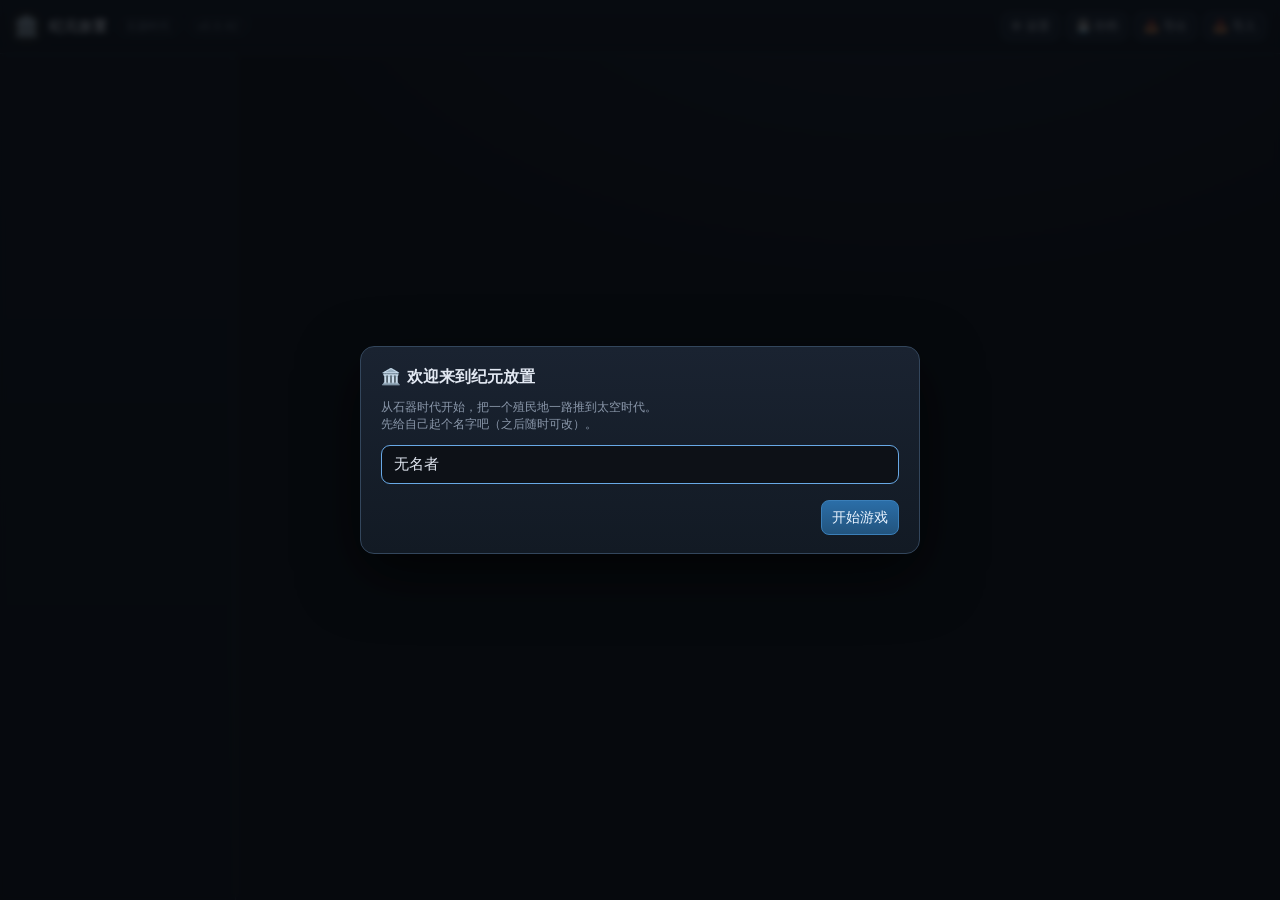
<file: index.html>
<!DOCTYPE html>
<html lang="zh-CN">
<head>
<meta charset="utf-8">
<meta name="viewport" content="width=device-width,initial-scale=1,maximum-scale=1,user-scalable=no">
<title>纪元放置 · Era Idle</title>
<meta name="description" content="纪元放置：从石器时代到太空时代的殖民地放置游戏。">
<link rel="icon" href="data:image/svg+xml,<svg xmlns='http://www.w3.org/2000/svg' viewBox='0 0 100 100'><text y='.9em' font-size='90'>🏛️</text></svg>">
<meta http-equiv="Cache-Control" content="no-cache, no-store, must-revalidate">
<meta http-equiv="Pragma" content="no-cache">
<meta http-equiv="Expires" content="0">
<link rel="stylesheet" href="css/style.css?v=0.0.42">
</head>
<body>
<div id="app">
  <header id="hud">
    <div class="brand">
      <div class="logo">🏛️</div>
      <div>
        <div class="title">纪元放置</div>
      </div>
      <div class="era" id="hudEra">石器时代</div>
      <div class="ver" id="hudVer" title="测试版版本号"></div>
    </div>
    <div class="resbar" id="resbar"></div>
    <div class="spacer"></div>
    <div class="acts">
      <button id="btnSettings" title="设置">⚙ 设置</button>
      <button id="btnSave" title="立即保存">💾 存档</button>
      <button id="btnExport" title="导出存档到剪贴板">📤 导出</button>
      <button id="btnImport" title="从剪贴板导入存档">📥 导入</button>
    </div>
  </header>
  <div id="body">
    <nav id="side"></nav>
    <main id="page"><div class="wrap" id="mainWrap"></div></main>
  </div>
</div>
<div id="modal"><div class="box" id="modalBox"></div></div>
<div id="itemTip" class="tooltip"></div>
<div id="lootFeed" class="lootfeed"></div>

<script src="js/data/items.js?v=0.0.42"></script>
<script src="js/data/jobs.js?v=0.0.42"></script>
<script src="js/data/techs.js?v=0.0.42"></script>
<script src="js/data/passives.js?v=0.0.42"></script>
<script src="js/data/enemies.js?v=0.0.42"></script>
<script src="js/engine.js?v=0.0.42"></script>
<script src="js/icons.js?v=0.0.42"></script>
<script src="js/ui.js?v=0.0.42"></script>
<script src="js/app.js?v=0.0.42"></script>
</body>
</html>
</file>
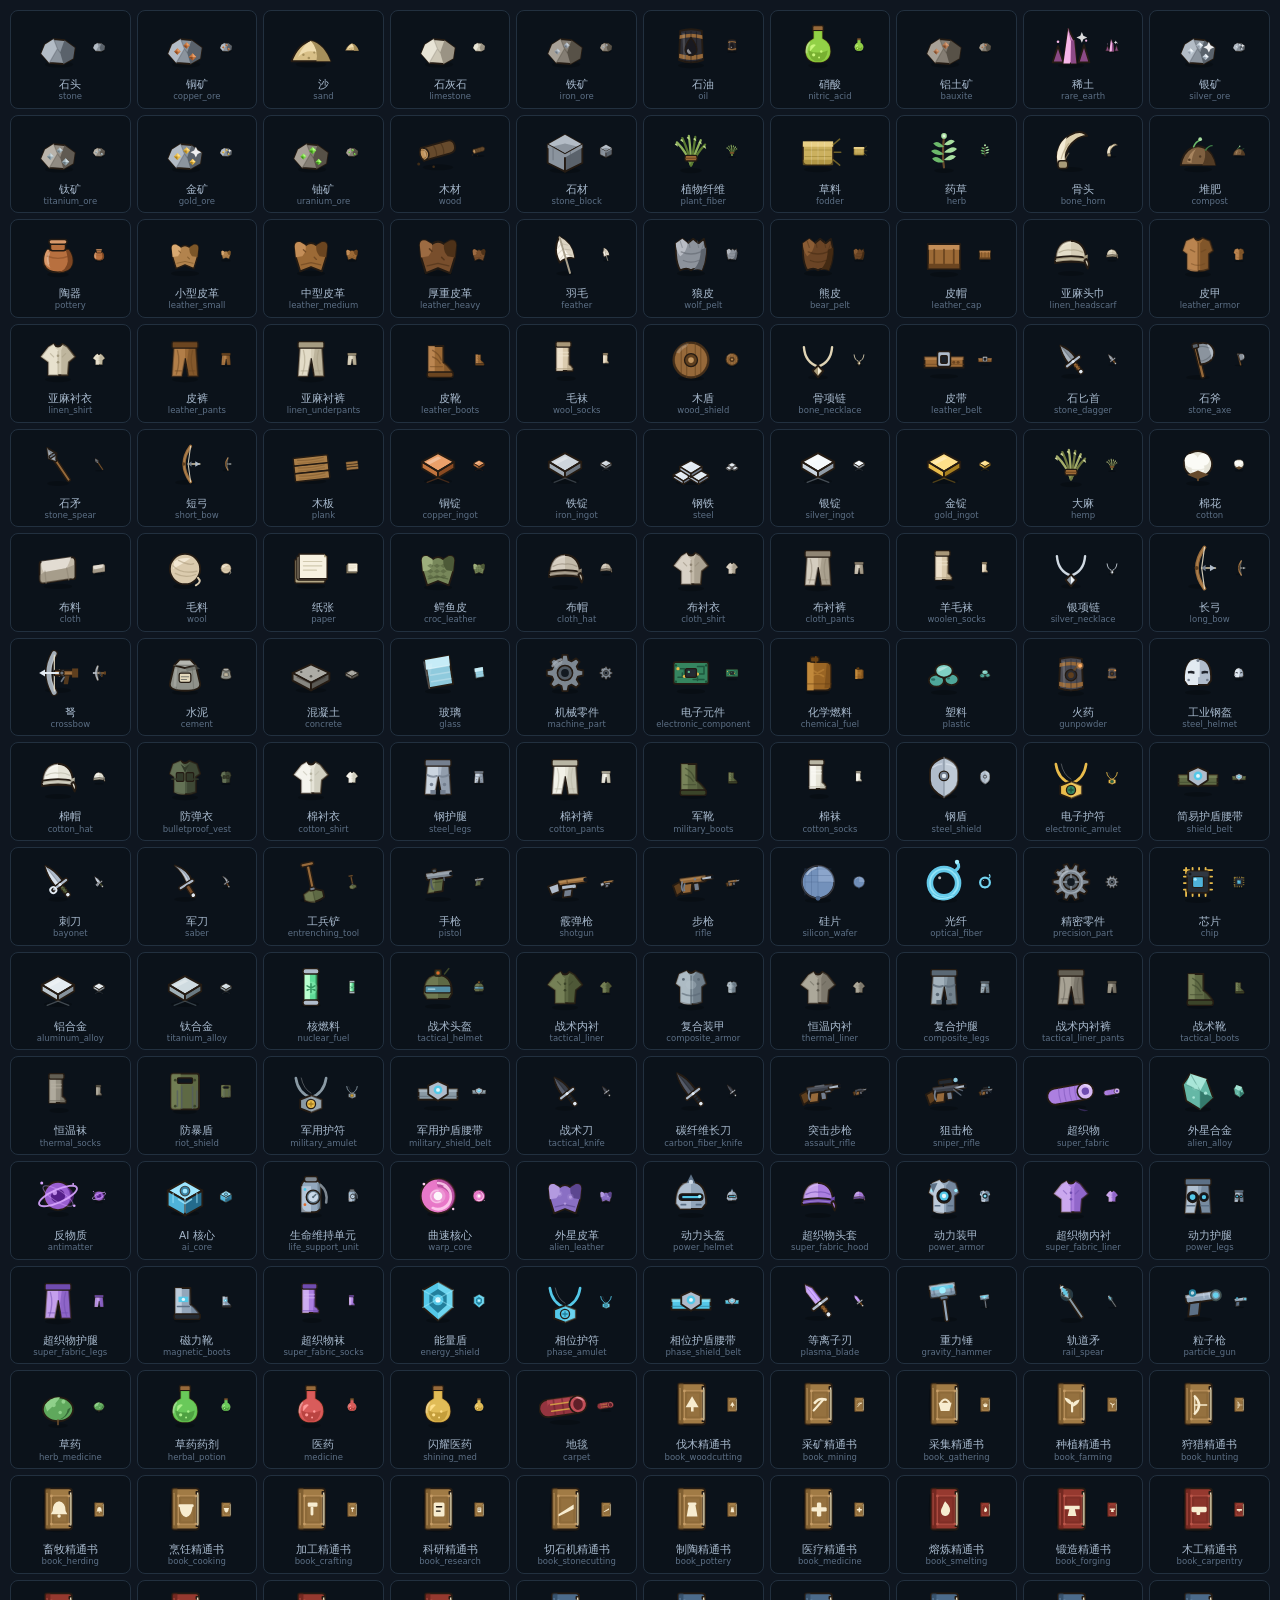
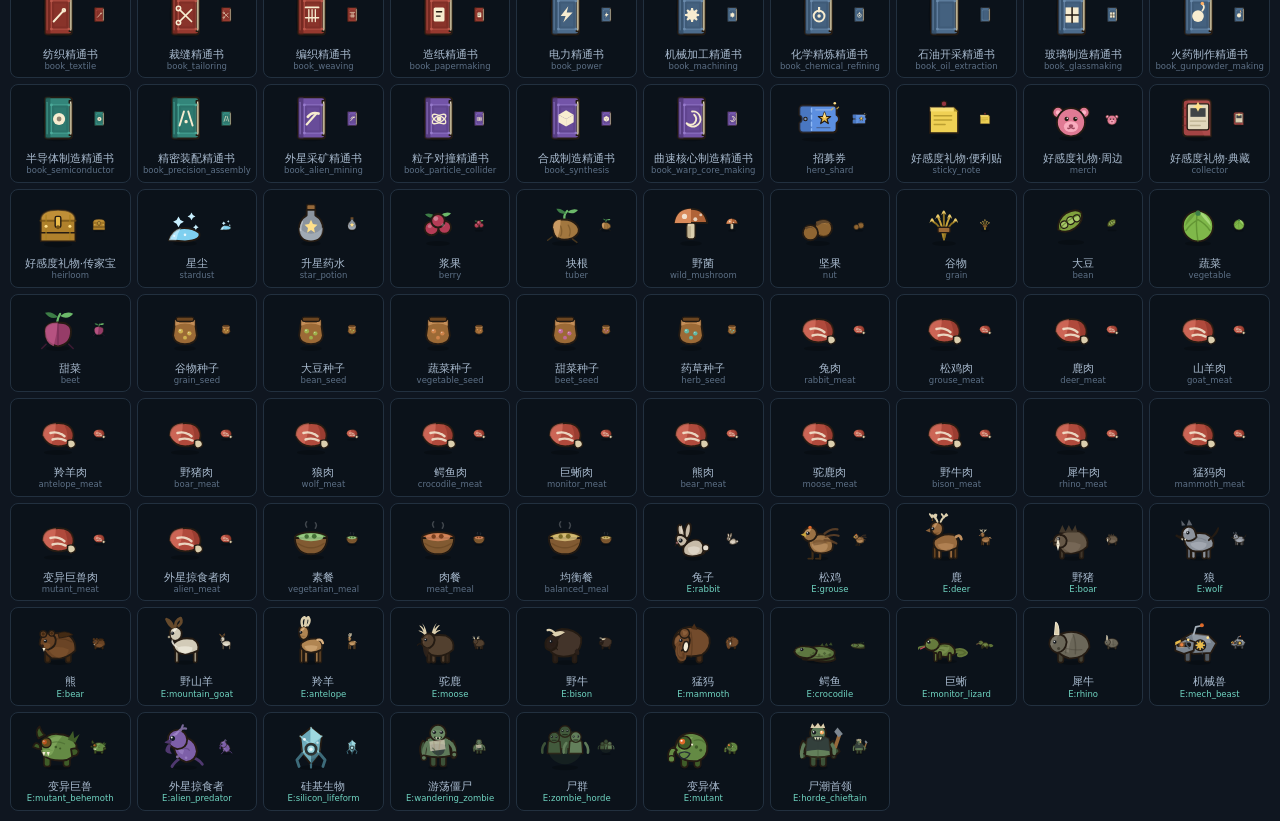
<file: tools/icon-sheet.html>
<!doctype html>
<html lang="zh-CN">
<head>
<meta charset="utf-8">
<title>图标总览 · 纪元放置</title>
<style>
  body{margin:0;background:#0f1620;color:#cfd8e3;font:12px/1.35 "Microsoft YaHei",system-ui,sans-serif}
  .grid{display:grid;grid-template-columns:repeat(10,1fr);gap:6px;padding:10px}
  .cell{background:#0b121a;border:1px solid #22303f;border-radius:8px;padding:5px 4px;text-align:center}
  .prev{display:flex;align-items:center;justify-content:center;gap:6px;height:58px}
  .icSvg{display:block}
  .big .icSvg{width:52px;height:52px}
  .tiny .icSvg{width:18px;height:18px}
  .nm{margin-top:3px;font-size:10.5px;color:#a9bbcf;white-space:nowrap;overflow:hidden;text-overflow:ellipsis}
  .id{font-size:8.5px;color:#5c6f85;white-space:nowrap;overflow:hidden;text-overflow:ellipsis}
  .en{color:#6fd3c0}
</style>
</head>
<body>
<div id="out"></div>
<script src="../js/data/items.js"></script>
<script src="../js/data/jobs.js"></script>
<script src="../js/data/passives.js"></script>
<script src="../js/data/enemies.js"></script>
<script src="../js/icons.js"></script>
<script>
  const q = new URLSearchParams(location.search);
  const from = +(q.get('from') || 0), to = +(q.get('to') || 9999);
  const group = q.get('group') || 'items';
  const items = (window.ITEM_ORDER || []).filter(id => q.get('all') || !window.ITEMS[id].hidden);
  const enemies = window.ENEMIES.filter(e => q.get('all') || !e.hidden);
  const jobs = window.JOBS.map(j => ({ id: 'J:' + j.id, name: j.name, svg: ICONS.job(j), en: 1 }));
  const passives = [].concat(window.HOUSING, window.COMFORT, window.FORTS)
    .map(p => ({ id: 'P:' + p.name, name: p.name, svg: ICONS.passive(p.name), en: 1 }));
  const navs = ['housing', 'defense', 'shop', 'characters', 'codex', 'recruit', 'warehouse']
    .map(k => ({ id: 'N:' + k, name: k, svg: ICONS.nav(k), en: 1 }));
  const pools = { items: jobs, jobs, passive: passives, passives, nav: navs };
  let all = group === 'items'
    ? items.map(id => ({ id, name: window.ITEMS[id].name, svg: ICONS.item(id) }))
      .concat(enemies.map(e => ({ id: 'E:' + e.id, name: e.name, svg: ICONS.enemy(e.id), en: 1 })))
    : (pools[group] || jobs);
  if (q.get('ids')) {
    const want = q.get('ids').split(',');
    all = want.map(w => all.find(x => x.id === w || x.name === w || x.id === 'E:' + w) || { id: w, name: '?', svg: '' });
  }
  const list = q.get('ids') ? all : all.slice(from, to);
  document.getElementById('out').innerHTML = '<div class="grid">' + list.map(x =>
    `<div class="cell"><div class="prev"><span class="big">${x.svg}</span><span class="tiny">${x.svg}</span></div>` +
    `<div class="nm">${x.name}</div><div class="id ${x.en ? 'en' : ''}">${x.id}</div></div>`).join('') + '</div>';
</script>
</body>
</html>
</file>
<file: css/style.css>
:root{
  --bg:#0d1117; --bg2:#131a24; --panel:#161e2a; --panel2:#1c2634; --panel3:#22303f;
  --line:#27313f; --line2:#33404f; --text:#e2e8f2; --muted:#8b98ab; --dim:#5f6c7e;
  --gold:#e9c46a; --gold2:#c9a24a; --green:#57c98b; --red:#e2636d; --blue:#68a9e6;
  --violet:#a98be0; --orange:#e0a05a;
  --r:10px;
}
*{box-sizing:border-box}
html,body{height:100%}
body{
  margin:0; background:radial-gradient(1200px 700px at 70% -10%, #1a2433 0%, var(--bg) 55%) fixed;
  color:var(--text); font:14px/1.45 "Segoe UI","Microsoft YaHei",system-ui,sans-serif;
  -webkit-font-smoothing:antialiased; overflow:hidden;
}
button{font:inherit;color:inherit;cursor:pointer;border:1px solid var(--line2);background:var(--panel2);border-radius:8px;padding:6px 10px;transition:.12s}
button:hover:not(:disabled){background:var(--panel3);border-color:#46586e}
button:disabled{opacity:.42;cursor:not-allowed}
button.primary{background:linear-gradient(180deg,#2b6ea8,#22547e);border-color:#3b7fb9;color:#eaf4ff}
button.primary:hover:not(:disabled){background:linear-gradient(180deg,#3480bf,#26628f)}
button.gold{background:linear-gradient(180deg,#6b5522,#4c3c17);border-color:#8a6f2e;color:#ffe9b8}
button.gold:hover:not(:disabled){background:linear-gradient(180deg,#7d6328,#5a471b)}
button.danger{background:#3a2024;border-color:#7a3a42;color:#ffc9ce}
button.devbtn{font-size:11px;line-height:1.5;padding:2px 8px}
button.devbtn:hover:not(:disabled){background:#4a262b;border-color:#a04a55}
h1,h2,h3,h4{margin:0;font-weight:600}
a{color:var(--blue);text-decoration:none}
::-webkit-scrollbar{width:9px;height:9px}
::-webkit-scrollbar-thumb{background:#2c3848;border-radius:5px}
::-webkit-scrollbar-thumb:hover{background:#3a495c}
::-webkit-scrollbar-track{background:transparent}

/* ---------- shell ---------- */
#app{display:grid;grid-template-rows:auto 1fr;height:100vh}
header#hud{
  display:flex;align-items:center;gap:14px;padding:8px 14px;background:linear-gradient(180deg,#121a25,#0e151e);
  border-bottom:1px solid var(--line);position:relative;z-index:20;min-height:54px;
}
#hud .brand{display:flex;align-items:center;gap:10px;min-width:0}
#hud .brand .logo{font-size:20px;filter:drop-shadow(0 0 6px #e9c46a55)}
#hud .brand .title{font-weight:700;letter-spacing:.5px;white-space:nowrap}
#hud .brand .era{font-size:11px;color:var(--muted);border:1px solid var(--line2);border-radius:20px;padding:1px 8px;white-space:nowrap}
#hud .spacer{flex:1}
.resbar{display:flex;gap:6px;flex-wrap:wrap;justify-content:flex-end}
.res{display:flex;align-items:center;gap:6px;background:var(--panel);border:1px solid var(--line);border-radius:20px;padding:4px 11px;font-variant-numeric:tabular-nums;white-space:nowrap;font-size:13px}
.res .k{color:var(--muted);font-size:12px}
.res.gold{border-color:#4a3d21}.res.gold .v{color:var(--gold)}
.res.research .v{color:var(--blue)}
.res.power .v{color:var(--orange)}
.res.food .v{color:var(--green)}
.res.food.low{border-color:#6a2c31;animation:pulse 1.2s infinite}
.res.food.low .v{color:var(--red)}
@keyframes pulse{50%{box-shadow:0 0 0 3px #e2636d22}}
#hud .acts{display:flex;gap:6px}
#hud .acts button{font-size:12px;padding:5px 9px}

#body{display:grid;grid-template-columns:236px 1fr;min-height:0}
nav#side{
  background:linear-gradient(180deg,#101721,#0c1219);border-right:1px solid var(--line);
  overflow-y:auto;padding:10px 8px 30px;
}
nav#side .grp{font-size:11px;letter-spacing:1px;color:var(--dim);margin:14px 8px 6px;text-transform:uppercase}
nav#side .grp:first-child{margin-top:2px}
nav#side .nav{display:flex;align-items:center;gap:8px;padding:6px 9px;border-radius:8px;cursor:pointer;color:#c3cddb;border:1px solid transparent;font-size:13px}
nav#side .nav:hover{background:#18222f;color:#fff}
nav#side .nav.active{background:linear-gradient(90deg,#223247,#1a2635);border-color:#31465c;color:#fff}
nav#side .nav .ic{width:18px;text-align:center;opacity:.9;flex:none}
nav#side .nav .nm{flex:1;min-width:0;overflow:hidden;text-overflow:ellipsis;white-space:nowrap}
nav#side .nav .sub{font-size:10.5px;color:var(--dim);max-width:96px;overflow:hidden;text-overflow:ellipsis;white-space:nowrap}
nav#side .nav.busy .nm{color:var(--green)}
nav#side .nav.lock{opacity:.45;cursor:not-allowed}
nav#side .tag{font-size:10px;border:1px solid var(--line2);border-radius:4px;padding:0 4px;color:var(--muted)}

main#page{overflow-y:auto;padding:18px 20px 60px;min-width:0}
.wrap{max-width:1500px;margin:0 auto}
.pagehead{display:flex;align-items:center;gap:12px;flex-wrap:wrap;margin-bottom:14px}
.pagehead h2{font-size:20px}
.pagehead .crumbs{color:var(--muted);font-size:12px}
.muted{color:var(--muted)}.dim{color:var(--dim)}.small{font-size:12px}.tiny{font-size:11px}
.gold{color:var(--gold)}.green{color:var(--green)}.red{color:var(--red)}.blue{color:var(--blue)}.violet{color:var(--violet)}
.mono{font-variant-numeric:tabular-nums}
.row{display:flex;gap:10px;align-items:center;flex-wrap:wrap}
.grid{display:grid;gap:10px}
.card{background:linear-gradient(180deg,var(--panel),#131b25);border:1px solid var(--line);border-radius:var(--r);padding:12px 14px}
.card h3{font-size:14px;margin-bottom:8px}
.card .hr{height:1px;background:var(--line);margin:9px 0}
.sub{color:var(--muted);font-size:12px}
.badge{display:inline-block;font-size:11px;border:1px solid var(--line2);border-radius:20px;padding:1px 8px;color:var(--muted)}
.badge.on{color:var(--green);border-color:#2f6b4c;background:#12281d}
.badge.off{color:var(--dim)}
.badge.warn{color:var(--gold);border-color:#6b5522;background:#241d0e}
.badge.bad{color:var(--red);border-color:#6b2f36;background:#2a1518}
.bar{height:14px;border-radius:8px;background:#0b1119;border:1px solid var(--line);overflow:hidden;position:relative}
.bar>i{display:block;height:100%;background:linear-gradient(90deg,#2f6d4e,#57c98b);transition:width .18s linear}
.bar.xp>i{background:linear-gradient(90deg,#2b527d,#68a9e6)}
.bar.hp>i{background:linear-gradient(90deg,#7a2f36,#e2636d)}
.bar.enemy>i{background:linear-gradient(90deg,#6b3f1d,#e0a05a)}
.bar.tall{height:24px}
.bar span{position:absolute;inset:0;display:flex;align-items:center;justify-content:center;font-size:11px;color:#dfe9f5;text-shadow:0 1px 2px #000}
.icon{width:34px;height:34px;border-radius:8px;background:#0e151e;border:1px solid var(--line2);display:flex;align-items:center;justify-content:center;font-size:18px;flex:none}
.icon.lg{width:52px;height:52px;font-size:26px}
.icon.sm{width:26px;height:26px;font-size:14px;border-radius:6px}
.slot{background:#0d141d;border:1px dashed var(--line2);border-radius:8px;display:flex;flex-direction:column;align-items:center;justify-content:center;gap:2px;cursor:pointer;position:relative;min-height:52px;padding:4px;text-align:center;font-size:10px;color:var(--dim)}
.slot:hover{border-color:#456;background:#111a25}
.slot.filled{border-style:solid;border-color:#3b4d61;background:#101823}
.slot .nm{font-size:10px;color:#c3cddb;line-height:1.1;max-width:100%;overflow:hidden}
.slot .ph{font-size:16px;opacity:.5}
.slot.sm{min-height:44px}
.slot.ghost{border-style:dashed;border-color:#3b4d61;background:#0b1119;opacity:.42}
.slot.ghost:hover{opacity:.7;border-color:#5b7189;background:#111a25}

/* avatars / characters */
.av{width:44px;height:44px;border-radius:9px;object-fit:cover;background:#0b1119;border:1px solid var(--line2);flex:none;display:flex;align-items:center;justify-content:center;font-size:15px;color:#9fb2c9;overflow:hidden}
.av.empty{background:var(--bg2);color:var(--dim)}
.av.sm{width:32px;height:32px;border-radius:7px;font-size:12px}
.av.md{width:56px;height:56px;border-radius:11px;font-size:21px}
.av.lg{width:96px;height:96px;border-radius:14px;font-size:34px}
.av.xl{width:128px;height:128px;border-radius:16px}
.av.art{padding:0;background:#05070b}
.av.art img{width:100%;height:100%;object-fit:cover;object-position:center;display:block;border-radius:inherit;pointer-events:none}
.av.art.sm img{border-radius:6px}
.av.art.md img{border-radius:10px}
.chip{padding:5px;border-radius:9px;border:1px solid var(--line);background:#111925;cursor:grab;min-width:66px;position:relative;user-select:none;display:flex;flex-direction:column;align-items:center;gap:3px}
.chip.poolchip{min-width:74px;padding:6px;cursor:default}
.chip.poolchip .cn{max-width:none}
.chip.hover,.chip:hover{border-color:#4d6478;background:#16202c}
.chip.on{border-color:#2f6b4c;box-shadow:0 0 0 2px #2f6b4c33}
.chip.sel{border-color:#3b7fb9;box-shadow:0 0 0 2px #3b7fb933}
.chip.dim{opacity:.42;filter:grayscale(.7)}
.chip .cn{font-size:11px;color:#cfd9e6;max-width:64px;overflow:hidden;text-overflow:ellipsis;white-space:nowrap}
.chip .star{position:absolute;top:2px;right:4px;font-size:9px;color:var(--gold)}
.chip .avwrap{position:relative;display:flex;line-height:0}
.chip .corner{position:absolute;bottom:-3px;right:-3px;z-index:2;display:flex;align-items:center;justify-content:center;font-size:10px;background:#243244;border-radius:6px;padding:2px;border:1px solid #3b566d;box-shadow:0 1px 4px #0007}
.chips{display:flex;gap:8px;flex-wrap:wrap;align-items:flex-start}

/* job page */
.jobhead{display:flex;gap:14px;align-items:center;flex-wrap:wrap}
.jobhead .info{flex:1;min-width:220px}
.jobhead .title{font-size:19px;font-weight:600;display:flex;gap:9px;align-items:center;flex-wrap:wrap}
.recipe{cursor:pointer;transition:.12s}
.recipe:hover{border-color:#3f556c;background:#17222f}
.recipe.run{border-color:#2f6b4c;background:#132219}
.recipe.nofood{opacity:.5}
.recipe.dropok{border-color:var(--green);box-shadow:0 0 0 2px #57c98b33;background:#132219}
.recipe .io{font-size:12px;color:#bfcbd9;margin-top:5px;line-height:1.6}
.upg{opacity:.95}
.upg.done{border-color:#2f6b4c;background:#122019;opacity:.8}
.upg.off{opacity:.45}
.price{display:flex;gap:8px;flex-wrap:wrap;font-size:11.5px;color:var(--muted)}
.price .ok{color:var(--green)}.price .no{color:var(--red)}
.price .pice{display:inline-flex;align-items:center;gap:3px}
.price .pico{display:inline-flex;width:14px;height:14px;flex:none}
.price .pico .icSvg{width:14px;height:14px;vertical-align:0}
.progresswrap{position:relative}
.progresswrap .big{height:26px}
.progresswrap .big>i{background:linear-gradient(90deg,#2b527d,#3f8fd4,#68a9e6)}

/* character page */
.charlayout{display:grid;grid-template-columns:minmax(280px,1.05fr) minmax(240px,1fr) minmax(260px,.95fr);gap:12px;align-items:start}
.eqgrid{display:grid;grid-template-columns:repeat(4,1fr);gap:7px}
.eqcenter{grid-column:1/-1;display:flex;justify-content:center;align-items:center;padding:6px 0}
.wgrid{display:grid;grid-template-columns:repeat(auto-fill,minmax(64px,1fr));gap:7px;max-height:min(46vh,420px);overflow-y:auto;padding-right:4px}
.statrow{display:flex;justify-content:space-between;padding:4px 0;border-bottom:1px dashed #202a37;font-size:13px}
.statrow:last-child{border:0}
.statrow .k{color:var(--muted)}
.mastery{max-height:clamp(120px,26vh,320px);overflow-y:auto}
.mrow{display:grid;grid-template-columns:1fr 34px;gap:8px;align-items:center;font-size:12px;padding:3px 0}
.mrow .mb{height:6px;border-radius:4px;background:#0b1119;overflow:hidden}
.mrow .mb>i{display:block;height:100%;background:#3f6d9a}
.charlist{display:flex;gap:10px;overflow-x:auto;padding:10px 2px 4px}
.charlist .chip{flex:none}
.charlist .sep{width:2px;background:#33404f;border-radius:2px;flex:none;margin:4px 2px}

/* tables */
table.t{width:100%;border-collapse:collapse;font-size:12.5px}
table.t th,table.t td{text-align:left;padding:6px 8px;border-bottom:1px solid #1e2836}
table.t th{color:var(--muted);font-weight:500;font-size:11.5px;letter-spacing:.3px}
table.t tr:hover td{background:#141d28}
table.t td.r,table.t th.r{text-align:right}
table.t td.c,table.t th.c{text-align:center}

/* tabs */
.tabs{display:flex;gap:4px;border-bottom:1px solid var(--line);margin-bottom:12px;flex-wrap:wrap}
.tabs .tab{padding:7px 13px;cursor:pointer;color:var(--muted);border-bottom:2px solid transparent;font-size:13px}
.tabs .tab:hover{color:#dfe7f3}
.tabs .tab.active{color:#fff;border-bottom-color:var(--gold)}

/* tech */
.eraBlock{margin-bottom:18px}
.eraHead{display:flex;align-items:center;gap:10px;margin:0 0 10px}
.eraHead h3{font-size:15px;color:var(--gold)}
.techgrid{display:grid;grid-template-columns:repeat(auto-fill,minmax(230px,1fr));gap:10px}
.tech{position:relative;border-radius:var(--r);border:1px solid var(--line);background:linear-gradient(180deg,var(--panel),#121a24);padding:11px 12px}
.tech .tn{font-weight:600;display:flex;justify-content:space-between;gap:8px;align-items:center}
.tech .tc{font-size:12px;color:var(--blue);margin-top:5px}
.tech .td{font-size:11.5px;color:var(--muted);margin-top:5px;line-height:1.45}
.tech .tu{margin-top:7px;padding-top:6px;border-top:1px dashed var(--line)}
.tech .tu .tk{font-size:10px;letter-spacing:.08em;color:var(--dim)}
.tech .tu ul{margin:3px 0 0;padding-left:14px}
.tech .tu li{font-size:11.5px;line-height:1.55;color:var(--text)}
.tech .tu li::marker{color:var(--gold)}
.tech.done .tu li{color:var(--muted)}
.tech.done{border-color:#2f6b4c;background:linear-gradient(180deg,#13231b,#101a15)}
.tech.done .tc{color:var(--green)}
.tech.avail{border-color:#3b6489}
.tech.locked{opacity:.55}
.tech.locked .tn:after{content:"🔒";font-size:11px;opacity:.8}

/* shop */
.shopgrid{display:grid;grid-template-columns:repeat(auto-fill,minmax(150px,1fr));gap:10px}
.shopitem{display:flex;flex-direction:column;gap:7px;align-items:center;text-align:center;padding:12px 9px;border-radius:var(--r);border:1px solid var(--line);background:#121a24}
.shopitem:hover{border-color:#456;background:#16202c}

/* modal */
#modal{position:fixed;inset:0;background:#05080ccc;display:none;align-items:center;justify-content:center;z-index:100;padding:20px;backdrop-filter:blur(3px)}
#modal.show{display:flex}
#modal .box{background:linear-gradient(180deg,#1a2331,#121a24);border:1px solid #33465c;border-radius:14px;max-width:min(560px,calc(100vw - 32px));width:100%;max-height:88vh;overflow:auto;padding:18px 20px;box-shadow:0 20px 60px #000a}
#modal .box h3{font-size:16px;margin-bottom:10px}
#modal .acts{display:flex;gap:8px;justify-content:flex-end;margin-top:16px}
.inp{width:100%;padding:10px 12px;border-radius:9px;border:1px solid var(--line2);background:var(--bg);color:var(--text);font-size:15px}
.inp:focus,.ta:focus{outline:none;border-color:var(--blue)}
.ta{width:100%;height:150px;background:var(--bg);color:var(--text);border:1px solid var(--line2);border-radius:9px;padding:8px;font-family:monospace;font-size:11px;resize:vertical}
.inp::placeholder,.ta::placeholder{color:var(--dim)}

/* 统一消息框：底部居中；物品产出与操作提示（入驻 / 撤下 / 购买…）共用，每行各自 4.5 秒淡出 */
.lootfeed{position:fixed;left:50%;bottom:24px;transform:translateX(-50%);z-index:210;pointer-events:none;
 display:flex;flex-direction:column;align-items:center;max-width:min(320px,calc(100vw - 32px))}
.lootfeed .lootbox{background:#141f2bf2;border:1px solid #35485e;border-radius:11px;padding:6px 11px;
 box-shadow:0 10px 28px #0009;min-width:196px;max-width:100%}
.lootfeed .lootrow{display:flex;align-items:center;gap:8px;padding:2px 0;font-size:12px;animation:lootin .2s ease-out;
 transition:opacity .3s;pointer-events:none}
.lootfeed .lootrow.fade{opacity:0}
.lootfeed .lootrow .ic{width:18px;height:18px;display:flex;align-items:center;justify-content:center;flex:none}
.lootfeed .lootrow .ic .icSvg{width:18px;height:18px;vertical-align:0}
.lootfeed .lootrow .n{flex:1;min-width:0;color:#cfd9e6;white-space:nowrap;overflow:hidden;text-overflow:ellipsis}
.lootfeed .lootrow .q{color:#8fd2a0;font-weight:600;white-space:nowrap}
.lootfeed .lootrow .q.bump{animation:lootbump .28s}
/* 文字提示行（入驻 / 撤下 / 购买 / 存档…）：可换行，按 good / bad 着色 */
.lootfeed .lootrow.msg{align-items:flex-start}
.lootfeed .lootrow.msg .n{white-space:normal;overflow:visible;text-overflow:clip;line-height:1.45}
.lootfeed .lootrow.msg.good .n{color:#9fe0b2}
.lootfeed .lootrow.msg.bad .n{color:#f0a0a8}
@keyframes lootin{from{opacity:0;transform:translateY(5px)}}
@keyframes lootbump{40%{transform:scale(1.28);color:#b8f0c6}}

/* 抽卡结果大图（角色立绘 / 礼物图标） */
.drawArt{display:flex;justify-content:center;margin-bottom:10px}
.drawArt .icSvg{width:84px;height:84px;vertical-align:0}

/* 物品悬浮面板 */
#itemTip{position:fixed;z-index:160;display:none;width:284px;max-height:min(72vh,520px);overflow:auto;
 background:linear-gradient(180deg,#1a2331,#101821);border:1px solid var(--line2);border-radius:10px;
 padding:10px 12px;box-shadow:0 14px 38px #000b;font-size:12px;line-height:1.45;color:var(--text);
 pointer-events:none;animation:ttin .12s ease-out}
#itemTip.show{display:block}
@keyframes ttin{from{opacity:0}}
#itemTip .ttHead{display:flex;gap:9px;align-items:flex-start}
#itemTip .ttIcon{width:34px;height:34px;border-radius:8px;background:#0e151e;border:1px solid var(--line2);
 display:flex;align-items:center;justify-content:center;font-size:18px;flex:none}
#itemTip .ttTitle{min-width:0}
#itemTip .ttTitle b{font-size:14px}
#itemTip .ttTags{display:flex;flex-wrap:wrap;gap:4px;margin-top:5px}
#itemTip .ttSec{margin-top:9px;padding-top:6px;border-top:1px dashed var(--line);font-size:11px;color:var(--gold)}
#itemTip .ttRows{display:grid;grid-template-columns:1fr 1fr;column-gap:12px;row-gap:2px;margin-top:4px}
#itemTip .ttBundleRows{margin-top:0}
#itemTip .ttRow{display:flex;justify-content:space-between;gap:8px;color:var(--muted);min-width:0}
#itemTip .qmark,.slotmenu .qmark{color:var(--dim);font-weight:600;width:1.6em;text-align:center;display:inline-block}
#itemTip .ttRows .ttRow{margin-top:0}
#itemTip .ttRow .v{color:var(--text);white-space:nowrap}
#itemTip .ttDesc{margin-top:4px;font-size:11.5px;color:var(--muted)}
#itemTip .ttCosts{display:flex;flex-wrap:wrap;gap:4px 8px;margin-top:5px}
#itemTip .ttCost{font-size:11.5px;color:var(--muted);white-space:nowrap}
#itemTip .ttCost.lack{color:var(--red)}
#itemTip .ttFoot{margin-top:9px;padding-top:6px;border-top:1px solid var(--line);font-size:11px;color:var(--dim)}
/* 畜牧产物汇总：一行一只动物，产物徽章另起一行自动换行（.ttRows 是两列网格，会把长徽章挤扁） */
#itemTip .ttHubList{margin-top:5px;display:flex;flex-direction:column;gap:7px}
#itemTip .ttHubRow .nm{font-size:11.5px;color:var(--muted)}
#itemTip .ttHubRow .nm b{color:var(--text);font-size:12px}
#itemTip .ttHubRow .outs{display:flex;flex-wrap:wrap;gap:2px 4px;margin-top:2px}
.badge.io{white-space:nowrap}

/* 入驻下拉菜单 */
.slotmenu{position:fixed;z-index:150;width:270px;max-width:calc(100vw - 16px);max-height:min(60vh,430px);overflow-y:auto;background:linear-gradient(180deg,var(--panel),#121a24);border:1px solid var(--line2);border-radius:10px;padding:8px;box-shadow:0 14px 38px #000b}
.slotmenu .pmh{font-size:13px;font-weight:600;margin:2px 4px}
.slotmenu .pms{font-size:11px;color:var(--muted);margin:2px 4px 8px;line-height:1.4}
.slotmenu .pmlist{display:flex;flex-direction:column;gap:3px}
.slotmenu .pmitem{display:flex;align-items:center;gap:8px;width:100%;text-align:left;padding:5px 7px;background:transparent;border:1px solid transparent;border-radius:7px}
.slotmenu .pmitem:hover:not(:disabled){background:var(--panel2);border-color:var(--line2)}
.slotmenu .pmitem.on{border-color:var(--green);background:#12281d}
.slotmenu .pmitem.dim{opacity:.45}
.slotmenu .pmitem .nm{flex:1;min-width:0;overflow:hidden;text-overflow:ellipsis;white-space:nowrap;font-size:12.5px}
.slotmenu .pmitem .where{display:block;margin-top:1px;font-size:10px;line-height:1.3;color:var(--dim);overflow:hidden;text-overflow:ellipsis;white-space:nowrap}
.slotmenu .pmitem .where .icSvg{width:12px;height:12px;vertical-align:-2px;margin-right:2px}
.slotmenu .pmitem .where.here{color:var(--green)}
.slotmenu .pmitem .where.idle{opacity:.75}
.slotmenu .pmitem .mm{font-size:10.5px;color:var(--dim);white-space:nowrap}
.slotmenu .pmempty{padding:16px 8px;text-align:center;color:var(--dim);font-size:12px}
.slotmenu .pmfoot{display:flex;gap:6px;justify-content:flex-end;margin-top:8px;padding-top:8px;border-top:1px solid var(--line)}
.slotmenu .pmfoot button{font-size:12px;padding:4px 9px}
html[data-theme="light"] .recipe.dropok{background:#eef9f3}
html[data-theme="light"] .slotmenu{background:linear-gradient(180deg,#fff,#f6f8fb);box-shadow:0 14px 38px #0002}
html[data-theme="light"] .slotmenu .pmitem.on{background:#eaf8f0}

/* misc panels */
.kv{display:grid;grid-template-columns:auto 1fr;gap:4px 14px;font-size:12.5px}
.kv .k{color:var(--muted)}
.hint{border-left:3px solid #3b6489;background:#101c28;padding:8px 12px;border-radius:0 8px 8px 0;font-size:12.5px;color:#b8c6d6}
.warnbox{border-left:3px solid #8a6f2e;background:#20190c;padding:8px 12px;border-radius:0 8px 8px 0;font-size:12.5px;color:#e3d3a8}
.log{max-height:220px;overflow-y:auto;font-size:12px;color:#b8c6d6}
.log .l{padding:3px 0;border-bottom:1px dashed #1c2632}
.empty{padding:26px;text-align:center;color:var(--dim);font-size:13px}
.split{display:grid;grid-template-columns:1fr 1fr;gap:12px}
@media(max-width:1100px){.charlayout{grid-template-columns:1fr 1fr}.split{grid-template-columns:1fr}}
@media(max-width:900px){
  #body{grid-template-columns:1fr;grid-template-rows:auto 1fr}
  nav#side{display:flex;overflow-x:auto;gap:6px;padding:8px;border-right:0;border-bottom:1px solid var(--line);white-space:nowrap}
  nav#side .grp{display:none}
  #hud{flex-wrap:wrap;gap:8px}
  #hud .brand .title{font-size:14px}
  .resbar{max-width:100%;overflow-x:auto;flex-wrap:nowrap}
  main#page{overflow-x:hidden;padding:12px 12px 50px}
  .card{min-width:0}
  .charlayout{grid-template-columns:1fr}
  .split{grid-template-columns:1fr}
  .shopgrid{grid-template-columns:repeat(auto-fill,minmax(120px,1fr))}
}

/* ===== 浅色主题 ===== */
html[data-theme="light"]{
  --bg:#eef1f6; --bg2:#f2f5f9; --panel:#ffffff; --panel2:#f3f6fa; --panel3:#e7edf5;
  --line:#d7dfea; --line2:#c3cedd; --text:#1d2836; --muted:#5c6b7d; --dim:#8b98a8;
}
html[data-theme="light"] body{background:radial-gradient(1200px 700px at 70% -10%, #ffffff 0%, #eef1f6 55%) fixed;color:var(--text)}
html[data-theme="light"] #hud{background:rgba(255,255,255,.9)}
html[data-theme="light"] nav#side{background:linear-gradient(180deg,#f7f9fc,#eef2f8)}
html[data-theme="light"] .card{background:linear-gradient(180deg,#ffffff,#f7f9fc)}
html[data-theme="light"] button{background:var(--panel2);border-color:var(--line2);color:var(--text)}
html[data-theme="light"] button:hover:not(:disabled){background:#e9eff7;border-color:#a9b8cc}
html[data-theme="light"] button.primary{background:linear-gradient(180deg,#3d7fd0,#2f6ab5);color:#fff}
html[data-theme="light"] #modal .box{background:linear-gradient(180deg,#ffffff,#f6f8fb)}
html[data-theme="light"] .slot{background:#f1f5fa;border-color:#c9d4e2}
html[data-theme="light"] .bar{background:#e3e9f2}
html[data-theme="light"] .res{background:#fff}
html[data-theme="light"] .tech{background:#f7f9fc}
html[data-theme="light"] .chip{background:#fff}
html[data-theme="light"] table.t th{background:#f2f6fb}
html[data-theme="light"] .shopitem{background:#fff}
html[data-theme="light"] input,html[data-theme="light"] textarea{background:#fff;color:var(--text)}
html[data-theme="light"] .nav.active{background:#e4edf9}

/* ===== 配方入驻卡 ===== */
.nav .sub.green{color:#49d39a}
html[data-theme="light"] .nav .sub.green{color:#1f8a5b}
.recgrid{grid-template-columns:repeat(auto-fill,minmax(240px,1fr))}
.slot.mini{width:42px;height:42px;min-height:42px;padding:2px;border-radius:10px;flex-direction:row;flex:none;justify-content:center}
.slot.mini .av.sm{width:32px;height:32px}
.slot .plus{color:var(--muted);font-size:17px;line-height:1}
.bar.sm{height:7px;border-radius:5px}
.bar.sm>i{transition:width .18s linear}
html[data-theme="light"] .icon{background:#eef3f9}
html[data-theme="light"] .slot:hover{background:#e9eff7}
html[data-theme="light"] .slot.filled{background:#f4f8fd;border-color:#b7c6d9}
html[data-theme="light"] .slot.ghost{background:#f1f5fa;border-color:#c9d4e2;opacity:.5}

html[data-theme="light"] nav#side .nav{color:#3a4a5e}
html[data-theme="light"] nav#side .nav.active{color:#16202c}
html[data-theme="light"] nav#side .grp{color:#93a0b1}
html[data-theme="light"] nav#side .nav .sub{color:#7b8a9d}
html[data-theme="light"] .chip .cn{color:#2c3a4b}
html[data-theme="light"] .chip .corner{background:#e8f0f8;border-color:#b7c6d9;box-shadow:0 1px 3px #2c3a4b22}
html[data-theme="light"] .slot .nm{color:#3a4a5e}
html[data-theme="light"] .recipe .io{color:#4a5a6c}
html[data-theme="light"] .recipe.run{border-color:#8ec7aa;background:#f2fbf6}
html[data-theme="light"] .jobhead .title,html[data-theme="light"] .pagehead h2{color:#16202c}
html[data-theme="light"] table.t td{color:#25303d}
html[data-theme="light"] .log{background:#fff}

.chip .star{top:2px;left:4px;right:auto}

.ver{font-size:10.5px;color:var(--muted);border:1px solid var(--line2);border-radius:20px;padding:1px 7px;letter-spacing:.3px;white-space:nowrap}
html[data-theme="light"] .ver{color:#5c6b7d}

/* ===== 资源条左置 + 食物消耗速率 ===== */
#hud .resbar{margin-left:6px;flex-wrap:wrap}
.res .rate{font-size:10px;color:var(--muted);margin-left:3px;white-space:nowrap}
.res.food.low .rate{color:var(--red)}
html[data-theme="light"] .res .rate{color:#7a8798}

/* ===== 浅色主题补全：把仍在用深色硬编码的组件逐项覆盖 ===== */
html[data-theme="light"]{
  --gold:#a9770c; --gold2:#8c6207; --green:#1f8a5b; --red:#c23b47; --blue:#2f6ab5;
  --violet:#7b5bb5; --orange:#b56a20;
}
html[data-theme="light"] ::-webkit-scrollbar-thumb{background:#c3cedd}
html[data-theme="light"] ::-webkit-scrollbar-thumb:hover{background:#a9b8cc}
html[data-theme="light"] button.gold{background:linear-gradient(180deg,#f6e7bb,#ecd59a);border-color:#c9a24a;color:#5b4310}
html[data-theme="light"] button.gold:hover:not(:disabled){background:linear-gradient(180deg,#f9edc9,#f0dba6);border-color:#b98f35}
html[data-theme="light"] button.danger{background:#fdeef0;border-color:#d99aa2;color:#a52a35}
html[data-theme="light"] button.danger:hover:not(:disabled){background:#fbe3e6;border-color:#c9808a}
html[data-theme="light"] .res.gold{border-color:#d8c08a}
html[data-theme="light"] .res.food.low{border-color:#d99aa2}
html[data-theme="light"] nav#side .nav:hover{background:#e9eff7;color:#16202c}
html[data-theme="light"] nav#side .nav.active{background:#e4edf9;border-color:#c3d4e8}
html[data-theme="light"] .badge.on{color:#1f7a4f;border-color:#8ec7aa;background:#eaf8f0}
html[data-theme="light"] .badge.warn{color:#8a5a00;border-color:#d8bd7a;background:#fff7e2}
html[data-theme="light"] .badge.bad{color:#a52a35;border-color:#d99aa2;background:#fdeef0}
html[data-theme="light"] .bar span{color:#1d2836;text-shadow:0 1px 0 #ffffffcc}
html[data-theme="light"] .chip:hover,html[data-theme="light"] .chip.hover{background:#f1f6fc;border-color:#b7c6d9}
html[data-theme="light"] .recipe:hover{background:#f1f6fc;border-color:#b7c6d9}
html[data-theme="light"] .upg.done{background:#f2fbf6;border-color:#8ec7aa}
html[data-theme="light"] .statrow{border-bottom-color:#e3e9f2}
html[data-theme="light"] .mrow .mb{background:#e3e9f2}
html[data-theme="light"] .charlist .sep{background:#d7dfea}
html[data-theme="light"] table.t th,html[data-theme="light"] table.t td{border-bottom-color:#e3e9f2}
html[data-theme="light"] table.t tr:hover td{background:#f3f7fc}
html[data-theme="light"] .tabs .tab{color:#5c6b7d}
html[data-theme="light"] .tabs .tab:hover{color:#16202c}
html[data-theme="light"] .tabs .tab.active{color:#16202c}
html[data-theme="light"] .tech.done{background:linear-gradient(180deg,#f3fbf7,#eef9f3);border-color:#8ec7aa}
html[data-theme="light"] .tech.done .tc{color:#1f8a5b}
html[data-theme="light"] .tech.avail{border-color:#8fb6dd}
html[data-theme="light"] .shopitem:hover{background:#f3f7fc;border-color:#b7c6d9}
html[data-theme="light"] #modal{background:#1d28364d}
html[data-theme="light"] #modal .box{background:linear-gradient(180deg,#ffffff,#f6f8fb);border-color:#c3cedd;box-shadow:0 20px 60px #0002}
html[data-theme="light"] .lootfeed .lootbox{background:#ffffffee;border-color:#c3cedd;box-shadow:0 8px 24px #0002}
html[data-theme="light"] .lootfeed .lootrow .n{color:#24313f}
html[data-theme="light"] .lootfeed .lootrow .q{color:#1f7a4f}
html[data-theme="light"] .lootfeed .lootrow.msg.good .n{color:#1f7a4f}
html[data-theme="light"] .lootfeed .lootrow.msg.bad .n{color:#a8323c}
html[data-theme="light"] .hint{background:#eef6ff;color:#33475e;border-left-color:#6fa8dc}
html[data-theme="light"] .warnbox{background:#fff7e6;color:#6b4e16;border-left-color:#c9a24a}
html[data-theme="light"] .log{background:#fff;color:#33475e}
html[data-theme="light"] .log .l{border-bottom-color:#e3e9f2}

/* ---------------- 图鉴领取（金边 + 领取按钮） ---------------- */
.card.claim{position:relative;border-color:#b8912f;box-shadow:0 0 0 1px #e9c46a55, inset 0 0 18px #e9c46a12}
.card.claim:hover{border-color:#e9c46a}
.claimbtn{position:absolute;top:6px;right:6px;font-size:11px;padding:1px 7px;border-radius:20px;
  background:linear-gradient(180deg,#f0d488,#c9a24a);border-color:#e9c46a;color:#2a1f06;font-weight:600}
.claimbtn:hover:not(:disabled){background:linear-gradient(180deg,#f7e3a8,#d9b45c)}
.claimbtn.inline{position:static;white-space:nowrap}
tr.claim td{background:#e9c46a14}
tr.claim td:first-child{box-shadow:inset 2px 0 0 #e9c46a}
html[data-theme="light"] .card.claim{border-color:#c9a24a;box-shadow:0 0 0 1px #c9a24a55}

/* ============================================================
   程序化图标（js/icons.js 生成的内联 SVG，48×48 画布）
   默认按行内字号缩放；放进 .icon / .ttIcon / .slot 时铺满容器
   ============================================================ */
.icSvg{width:1.6em;height:1.6em;display:inline-block;vertical-align:-.42em;flex:none;overflow:visible}
.icon .icSvg{width:88%;height:88%;vertical-align:0}
.icon.sm .icSvg{width:92%;height:92%}
.ttIcon .icSvg{width:88%;height:88%;vertical-align:0}
.slot .ph{display:flex;align-items:center;justify-content:center}
.slot .ph .icSvg{width:30px;height:30px;vertical-align:0}
.slot.sm .ph .icSvg{width:24px;height:24px}

/* 敌人立绘 */
.foeArt{width:72px;height:72px;flex:none;border-radius:10px;display:inline-flex;align-items:center;justify-content:center;
  background:radial-gradient(circle at 50% 64%,#26364a 0%,#121a24 72%);border:1px solid #2c3d50;overflow:hidden}
.foeArt .icSvg{width:66px;height:66px;vertical-align:0}
.foeArt.xs{width:25px;height:25px;border-radius:6px;margin-right:6px;vertical-align:middle}
.foeArt.xs .icSvg{width:23px;height:23px;vertical-align:0}
.badge.bdFoe{display:inline-flex;align-items:center;padding-left:4px;padding-right:7px}

/* 工作 / 被动图标的容器尺寸 */
nav#side .nav .ic .icSvg{width:17px;height:17px;vertical-align:0;margin:0 auto}
.chip .corner .icSvg{width:18px;height:18px;vertical-align:0}
.upgIc{display:inline-flex;width:24px;height:24px;align-items:center;justify-content:center;vertical-align:-7px;margin-right:6px}
.upgIc .icSvg{width:24px;height:24px;vertical-align:0}
.upgIc.sm{width:20px;height:20px;vertical-align:-5px;margin-right:5px}
.upgIc.sm .icSvg{width:20px;height:20px}
html[data-theme="light"] .foeArt{background:radial-gradient(circle at 50% 64%,#e6eef8 0%,#f8fbfe 72%);border-color:#cfdbe8}

/* ===== 角色补给栏（v0.0.27） ===== */
.supplyrow{display:grid;grid-template-columns:1fr 1fr;gap:8px}
.slot.supply{min-height:64px;padding:6px 7px;align-items:flex-start;text-align:left;gap:2px}
.slot.supply .ph{font-size:18px;opacity:1}
.slot.supply .nm{font-size:11.5px;max-width:100%;white-space:nowrap;overflow:hidden;text-overflow:ellipsis}
.slot.supply .supplyState{font-size:10px;line-height:1.25;white-space:normal;text-align:left;color:var(--dim)}
.slot.supply.filled{border-color:#3b4d61}
.picklist{max-height:52vh;overflow-y:auto;margin-top:6px;padding-right:2px}
.pickrow{display:flex;align-items:center;gap:10px;width:100%;text-align:left;padding:7px 9px;margin-bottom:4px;background:transparent;border:1px solid var(--line);border-radius:8px}
.pickrow:hover:not(:disabled){background:var(--panel2);border-color:var(--line2)}
.pickrow.on{border-color:var(--green);background:#12281d}
.pickrow.lack{opacity:.64}
.pickrow .pi{width:30px;display:flex;justify-content:center;flex:none;font-size:18px}
.pickrow .pn{flex:1;min-width:0}
.pickrow .pn b{font-size:12.5px}
.pickrow .pc{font-size:11px;white-space:nowrap}
html[data-theme="light"] .pickrow.on{background:#eaf8f0;border-color:#8ec7aa}

/* ===== v0.0.30 畜牧网格 / 战斗进度条 ===== */
.penCard{grid-column:1/-1}
.penGrid{display:grid;grid-template-columns:repeat(auto-fill,minmax(150px,1fr));gap:8px}
.pen{background:var(--panel2);border:1px solid var(--line);border-radius:9px;padding:7px 8px;min-width:0}
.pen.stall{border-color:#7a3a42}
.pen .penx{margin-left:2px;padding:0 6px;line-height:1.4;font-size:14px;background:transparent;border-color:transparent;color:var(--dim)}
.pen .penx:hover:not(:disabled){color:var(--red);background:transparent;border-color:transparent}
.pen .penic{display:inline-flex;flex:none}
.pen .penout{line-height:1.5;margin-top:2px}
.pen .penout .badge{font-size:10px;padding:0 4px;margin:1px 1px 0 0}
.pen.penAdd{display:flex;flex-direction:column;align-items:center;justify-content:center;gap:2px;min-height:108px;border:1.5px dashed #3d556d;background:transparent;color:var(--muted);border-radius:9px;cursor:pointer}
.pen.penAdd:hover:not(:disabled){border-color:var(--green);color:var(--green);background:#12281d}
.pen.penAdd .bigplus{font-size:34px;line-height:1;font-weight:300}
.pen.penAdd.full{cursor:default;opacity:.55}
.atkline{display:grid;grid-template-columns:auto 1fr 46px;align-items:center;gap:7px;margin-top:5px}
.atkline .k{font-size:10.5px;color:var(--muted);white-space:nowrap}
.atkline .v{font-size:10.5px;color:var(--muted);text-align:right}
.bar.foe>i{background:linear-gradient(90deg,#6b3f1d,#d98b45)}
.bar.atk>i{background:linear-gradient(90deg,#2b527d,#68a9e6)}
.battlelog{max-height:240px}
.battlelog .l{display:flex;gap:7px;line-height:1.45}
.battlelog .l .lt{color:var(--dim);font-size:10px;flex:none;padding-top:2px}
.battlelog .l.hit{color:#8fd0a6}
.battlelog .l.taken{color:#e28b93}
.battlelog .l.miss{color:#8b98a8}
.battlelog .l.kill{color:#e9c46a}
.battlelog .l.bad{color:#e2636d;font-weight:600}
html[data-theme="light"] .pen{background:#f6f8fb;border-color:#d7dfea}
html[data-theme="light"] .pen.penAdd:hover:not(:disabled){background:#eef9f3}
html[data-theme="light"] .battlelog .l.hit{color:#1f7a4f}
html[data-theme="light"] .battlelog .l.taken{color:#a52a35}
html[data-theme="light"] .battlelog .l.kill{color:#8a5a00}

/* ===== v0.0.33 好感度节点 / 招募卡池 / 招募券图标 ===== */
.favorbar{position:relative;margin:7px 0 14px}
.favorbar .bar{margin:0}
.fnode{position:absolute;top:50%;width:18px;height:18px;transform:translate(-50%,-50%);display:flex;align-items:center;justify-content:center;cursor:help;z-index:2}
.fnode i{display:block;width:8px;height:8px;border-radius:2px;transform:rotate(45deg);background:#38485a;border:1px solid #5a7086;transition:.15s}
.fnode.on i{background:#b49ae8;border-color:#e0d5ff;box-shadow:0 0 7px #a98be0cc}
.fnode:hover i{transform:rotate(45deg) scale(1.25)}
html[data-theme="light"] .fnode i{background:#c3cedd;border-color:#94a6ba}
html[data-theme="light"] .fnode.on i{background:#8b6ed0;border-color:#6d52b5;box-shadow:0 0 6px #8b6ed077}

.poollist{align-items:stretch}
.poolwrap{display:flex;flex-direction:column;min-width:0}
.poolwrap>.card{flex:1}
.poolodds{line-height:1.6;padding:7px 10px 0;font-size:11px}
.poolodds b{color:#cfd9e6}
html[data-theme="light"] .poolodds b{color:#2c3a4b}
.chip .av.giftav{background:#161b2a;border-color:#3a4664}
.chip .av.giftav .icSvg{width:40px;height:40px;vertical-align:0}
.badge .icSvg{width:14px;height:14px;vertical-align:-2px;margin-right:2px}
.badge.shardbadge{cursor:help}
.giftmenu .pmh{display:flex;align-items:center;gap:7px}
.giftmenu .pmitem .mm{min-width:38px;text-align:right}
.giftmenu .pmitem .pms{font-size:10.5px;color:var(--dim);margin:0}
.giftmenu .pmitem{gap:7px}
.giftmenu .pmfoot{justify-content:space-between;align-items:center}
.giftmenu .favnow{font-size:11px;color:var(--muted)}
.giftmenu .favnow b{color:var(--violet)}

/* ===== v0.0.34 模糊投入筛选；v0.0.38 缩成普通消耗徽章 + 浮层下拉 ===== */
.badge.io.inpbadge{cursor:pointer;background:transparent;color:inherit;white-space:nowrap}
.badge.io.inpbadge:hover{border-color:var(--green);color:var(--green)}
.badge.io.inpbadge.bad:hover{border-color:var(--red);color:var(--red)}
.inpmenu{display:flex;flex-direction:column;max-height:min(70vh,460px);overflow:hidden}
.inpmenu .pmlist{overflow-y:auto;min-height:0;flex:1}
.inpmenu .pmitem .nm{font-size:12.5px}
.inpmenu .pmitem .mm{min-width:44px;text-align:right}
.inpmenu .pmitem .tick{width:14px;text-align:center;font-size:11px;color:var(--green)}
.inpmenu .pmitem:not(.on) .tick{color:var(--dim)}
.inpmenu .pmfoot{gap:5px}
.inpmenu .pmfoot button{padding:4px 7px}
</file>
